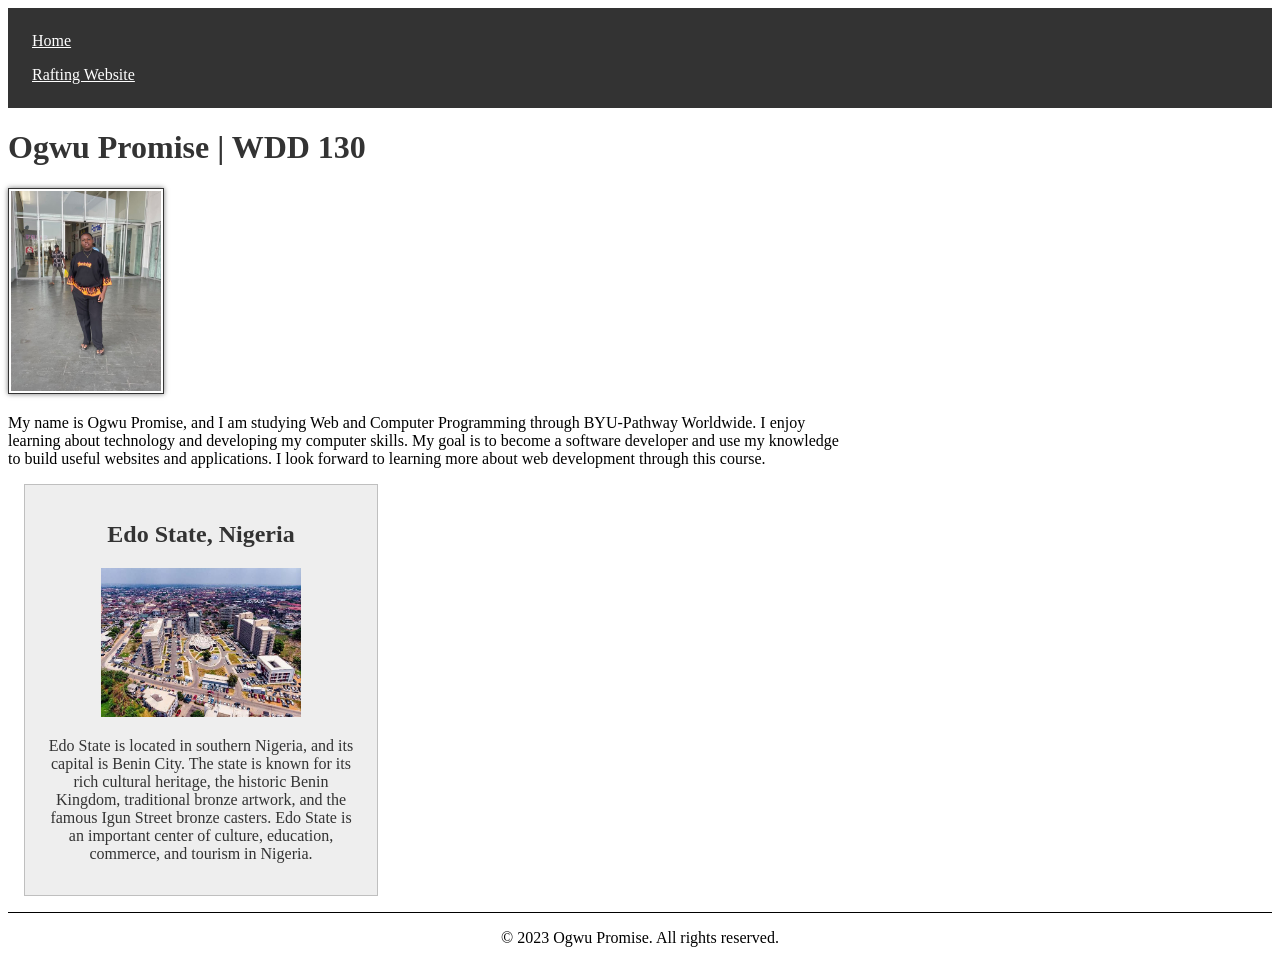
<file: index.html>
<!DOCTYPE html>
<html lang="en-US">

<head>
    <meta charset="UTF-8">
    <meta name="viewport" content="width=device-width, initial-scale=1.0">
    <title>Ogwu Promise | WDD 130</title>
    <meta name="description" content="Ogwu Promise's WDD130 course home page, featuring web development learning and information about Nigeria.">
    <meta name="author" content="Ogwu Promise">
    <link rel="stylesheet" href="styles/styles.css">
</head>

<body>
    <header>
        <nav>
            <a href="#">Home</a>
            <a href="wwr/">Rafting Website</a>
        </nav>
    </header>
    <main>
        <h1>Ogwu Promise | WDD 130</h1>
        <img src="images/profile.jpg" alt="Ogwu promise profile picture" width="200">
        <p>My name is Ogwu Promise, and I am studying Web and Computer Programming through BYU-Pathway Worldwide. I enjoy learning about technology and developing my computer skills. My goal is to become a software developer and use my knowledge to build useful websites and applications. I look forward to learning more about web development through this course. </p>
    </main>
    <aside>
        <h2>Edo State, Nigeria</h2>
        <img src="images/edo-state.jpg" alt="Landscape representing Edo State, Nigeria">
        <p>
            Edo State is located in southern Nigeria, and its capital is Benin City.
            The state is known for its rich cultural heritage, the historic Benin
            Kingdom, traditional bronze artwork, and the famous Igun Street
            bronze casters. Edo State is an important center of culture, education,
            commerce, and tourism in Nigeria.
        </p>
    </aside>
    <footer>
        <p>&copy; 2023 Ogwu Promise. All rights reserved.</p>
    </footer>
</body>

</html>
</file>
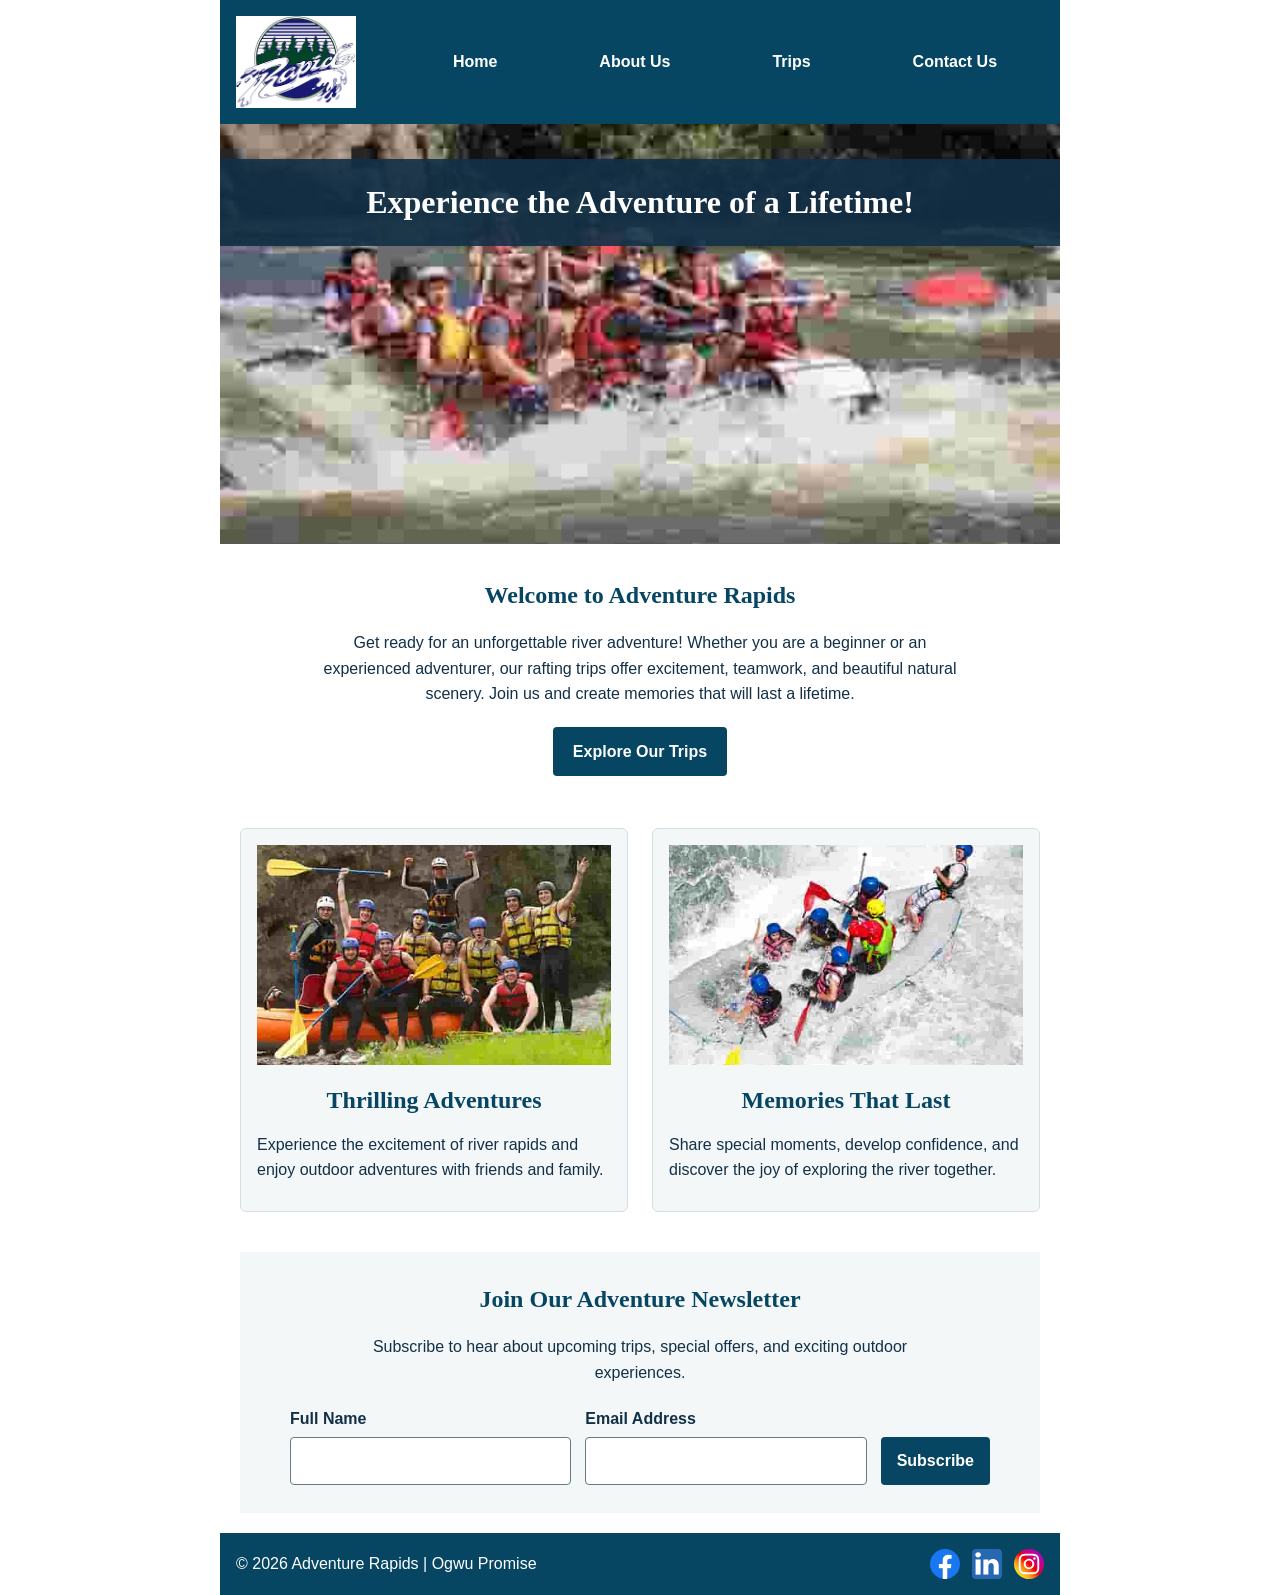
<file: wwr/index.html>
<!DOCTYPE html>
<html lang="en-US">

<head>
    <meta charset="UTF-8">
    <meta name="viewport" content="width=device-width, initial-scale=1.0">
    <meta name="description" content="Discover Adventure Rapids, explore exciting white water rafting trips, and plan your next outdoor adventure.">
    <meta name="author" content="Ogwu Promise">
    <title>Home | Adventure Rapids</title>
    <link rel="stylesheet" href="styles/rafting.css">
</head>

<body>
    <header>
        <img src="images/logo.png" alt="Adventure Rapids company logo">

        <nav>
            <ul>
                <li><a href="index.html" aria-current="page">Home</a></li>
                <li><a href="about.html">About Us</a></li>
                <li><a href="trips.html">Trips</a></li>
                <li><a href="contact.html">Contact Us</a></li>
            </ul>
        </nav>
    </header>

    <main class="home-page">
        <section class="home-hero">
            <img src="images/rafting-hero.jpg" alt="Adventurers enjoying white water rafting on a river">
            <h1>Experience the Adventure of a Lifetime!</h1>
        </section>

        <section class="home-intro">
            <h2>Welcome to Adventure Rapids</h2>
            <p>
                Get ready for an unforgettable river adventure! Whether you
                are a beginner or an experienced adventurer, our rafting trips
                offer excitement, teamwork, and beautiful natural scenery.
                Join us and create memories that will last a lifetime.
            </p>
            <a class="trip-button" href="trips.html">Explore Our Trips</a>
        </section>

        <section class="home-features">
            <div class="feature-card">
                <img src="images/rafting1.jpg" alt="Raft navigating exciting white water rapids" loading="lazy">
                <h2>Thrilling Adventures</h2>
                <p>
                    Experience the excitement of river rapids and enjoy
                    outdoor adventures with friends and family.
                </p>
            </div>

            <div class="feature-card">
                <img src="images/rafting2.jpg" alt="Rafting guests enjoying their river adventure" loading="lazy">
                <h2>Memories That Last</h2>
                <p>
                    Share special moments, develop confidence, and discover
                    the joy of exploring the river together.
                </p>
            </div>
        </section>

        <section class="newsletter">
            <h2>Join Our Adventure Newsletter</h2>
            <p>
                Subscribe to hear about upcoming trips, special offers,
                and exciting outdoor experiences.
            </p>

            <form action="#" method="get" class="newsletter-form">
                <div>
                    <label for="newsletter-name">Full Name</label>
                    <input type="text" id="newsletter-name" name="name" autocomplete="name" required>
                </div>

                <div>
                    <label for="newsletter-email">Email Address</label>
                    <input type="email" id="newsletter-email" name="email" autocomplete="email" required>
                </div>

                <button type="submit">Subscribe</button>
            </form>
        </section>
    </main>

    <footer>
        <p>&copy; 2026 Adventure Rapids | Ogwu Promise</p>

        <nav class="socialmedia" aria-label="Social media">
            <a href="https://facebook.com">
                <img src="images/facebook.svg" alt="Visit us on Facebook">
            </a>
            <a href="https://linkedin.com">
                <img src="images/linkedin.svg" alt="Visit us on LinkedIn">
            </a>
            <a href="https://instagram.com">
                <img src="images/instagram.svg" alt="Visit us on Instagram">
            </a>
        </nav>
    </footer>
</body>

</html>
</file>
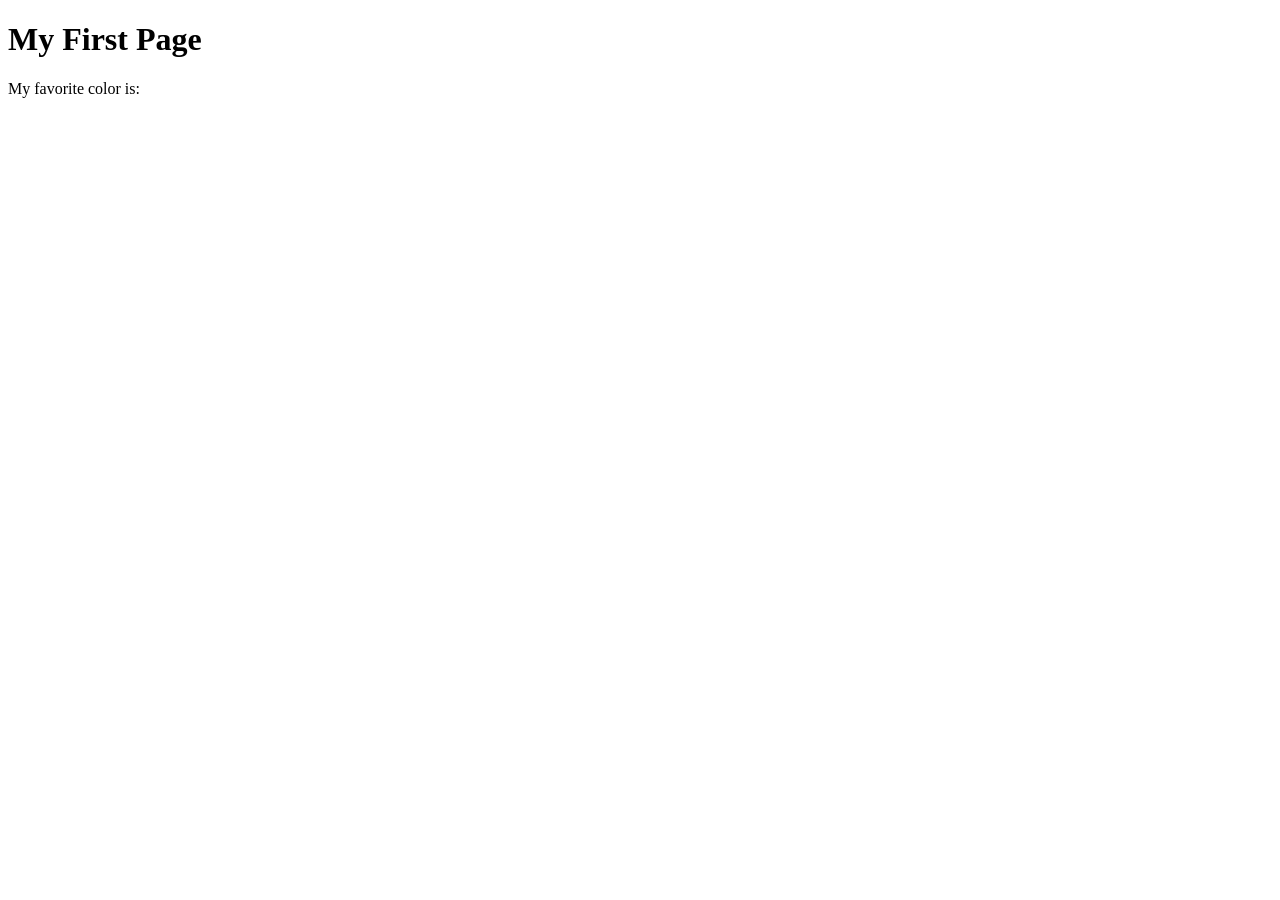
<file: week01/first-page.html>
<!DOCTYPE html>
<html lang="en">

<head>
    <meta charset="UTF-8">
    <meta name="viewport" content="width=device-width, initial-scale=1.0">
    <title>My First Page</title>
</head>

<body>
    <h1>My First Page</h1>
    <p>My favorite color is: </p>
</body>

</html>
</file>
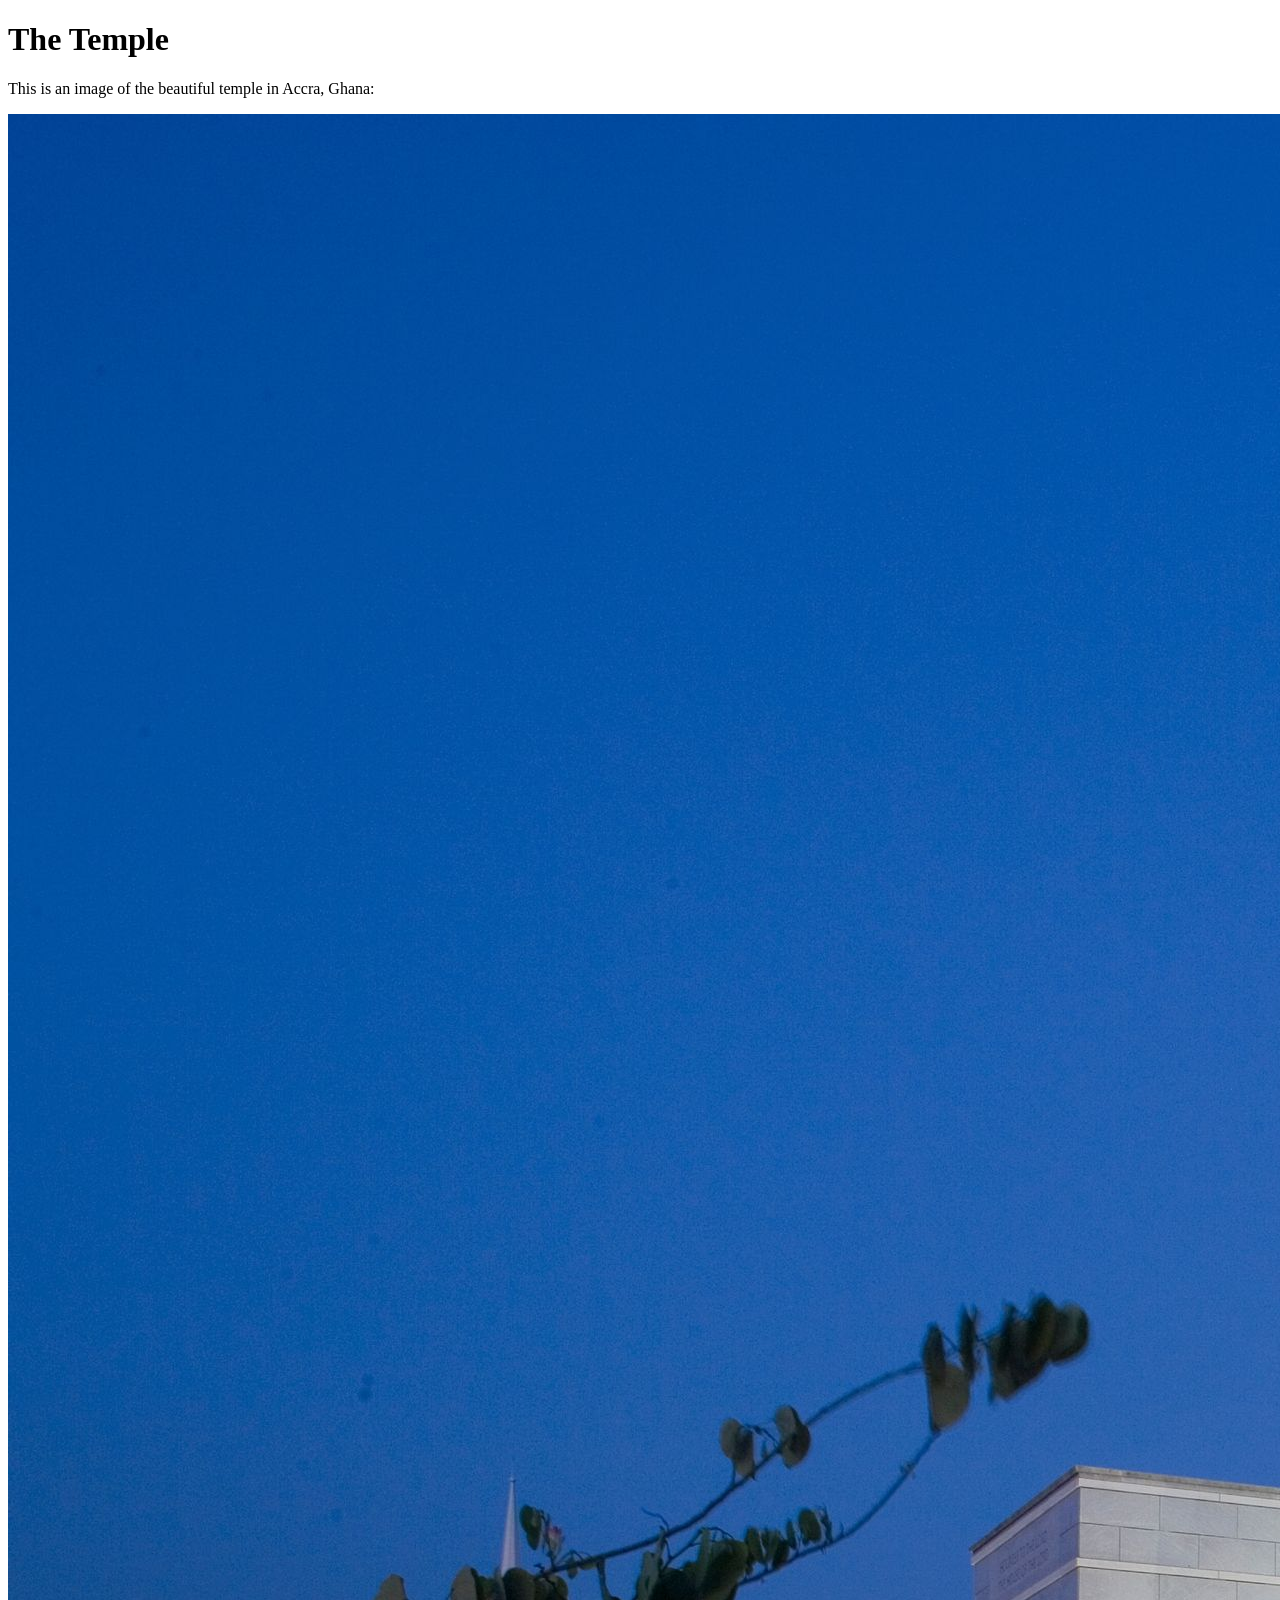
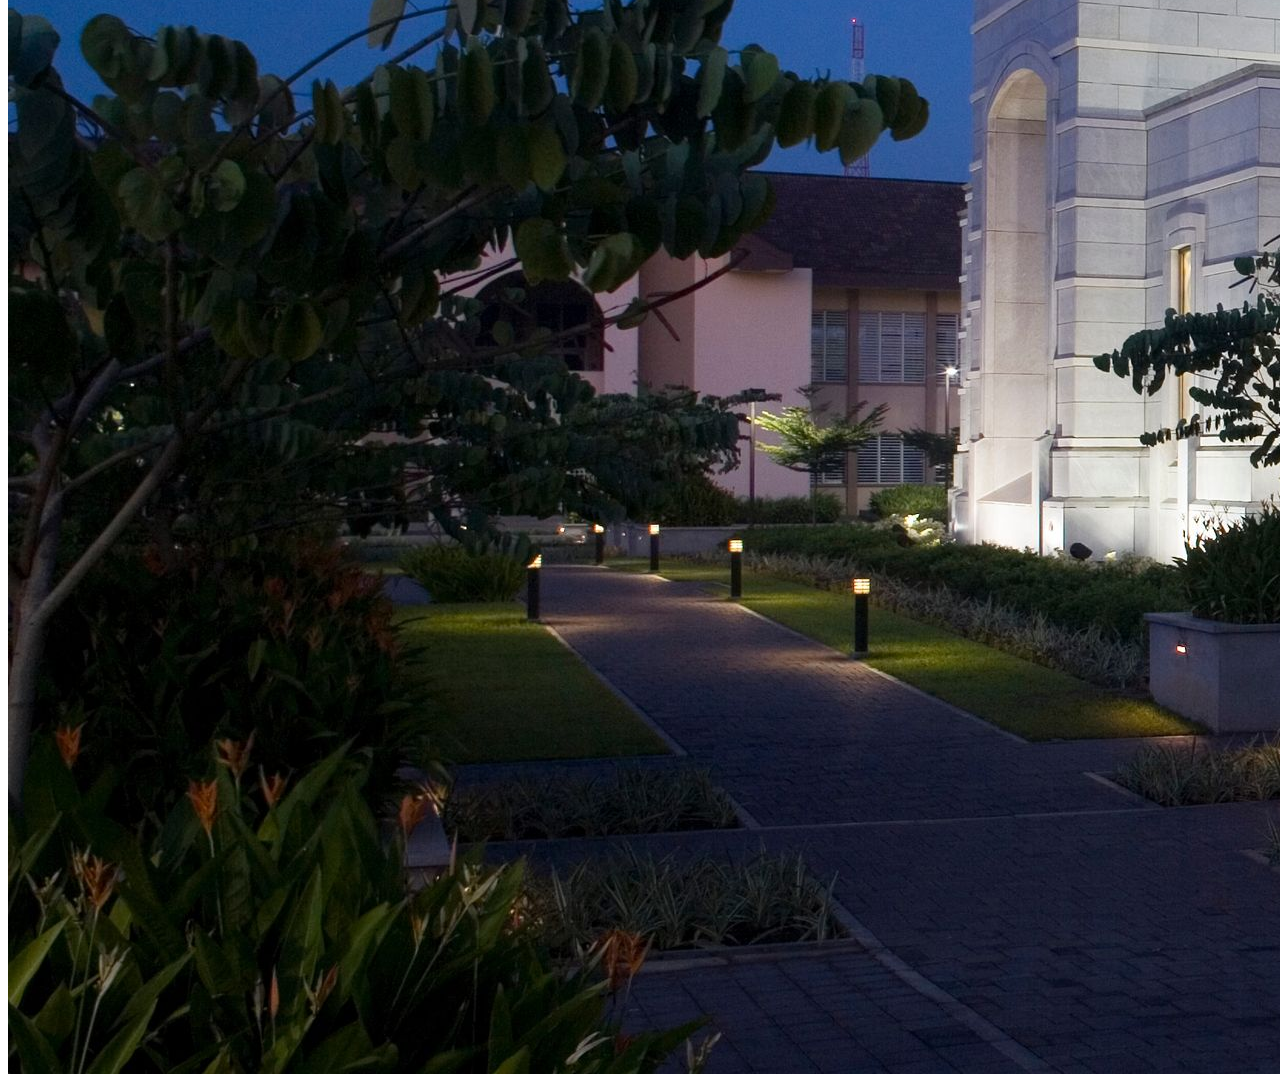
<file: week01/images.html>
<!DOCTYPE html>
<html lang="en">

<head>
    <meta charset="UTF-8">
    <meta name="viewport" content="width=device-width, initial-scale=1.0">
    <title>Temple Image</title>
</head>

<body>
    <h1>The Temple</h1>
    <p>This is an image of the beautiful temple in Accra, Ghana:</p>
    <img src="images/temple-large.jpeg" alt="The Accra Ghana Temple">

</body>

</html>
</file>
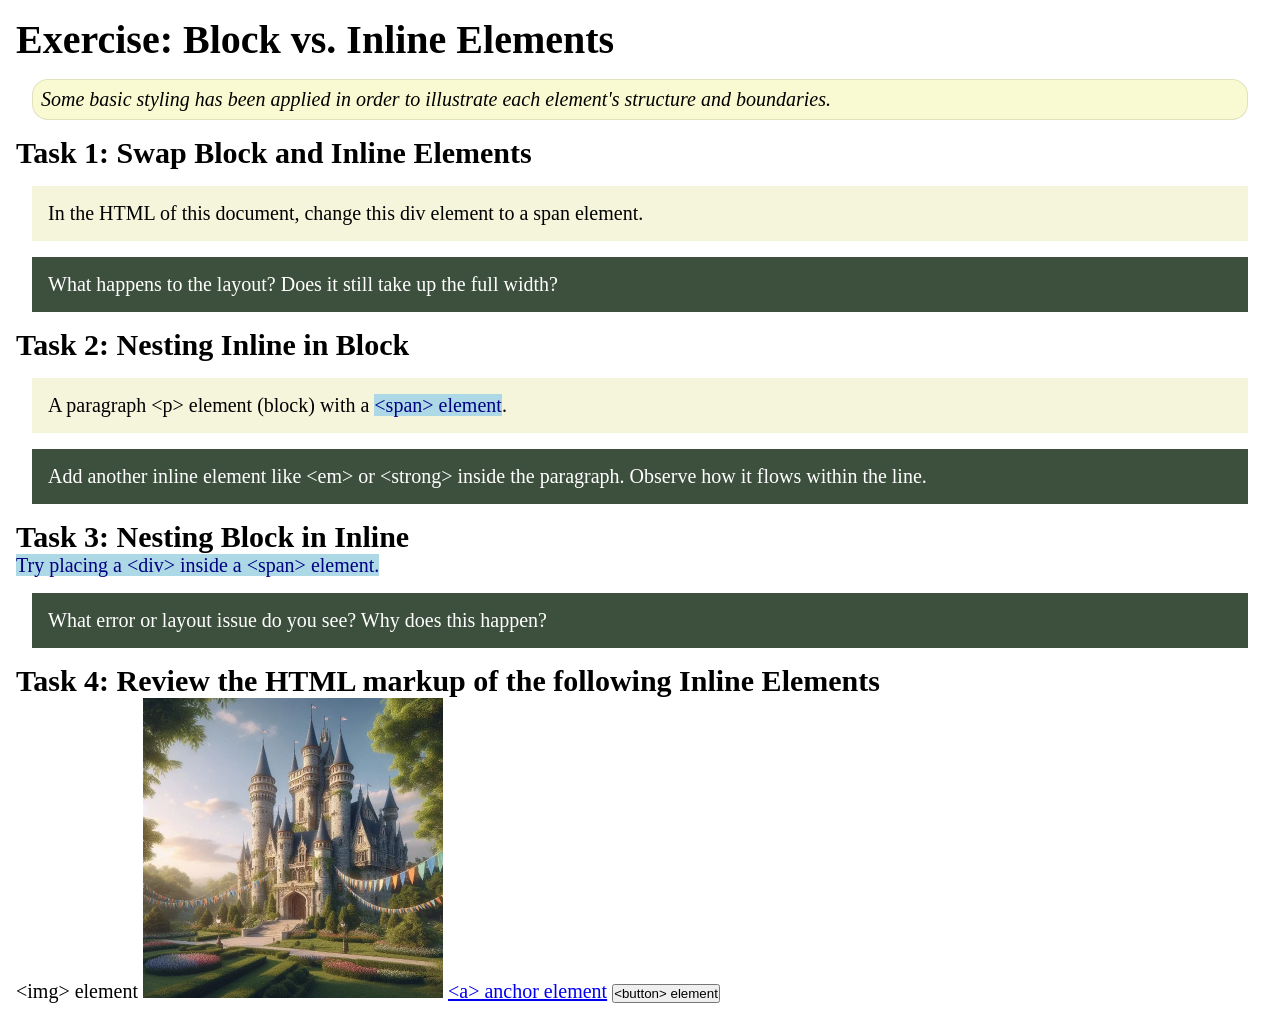
<file: week02/block-vs-inline.html>
<!DOCTYPE html>
<html lang="en">

<head>
    <meta charset="UTF-8">
    <meta name="viewport" content="width=device-width, initial-scale=1.0">
    <title>Exercise: Block vs. Inline Elements</title>
    <link rel="stylesheet" href="styles/block-vs-inline.css">
</head>

<body>
    <main>
        <h1>Exercise: Block vs. Inline Elements</h1>
        <p class="note">Some basic styling has been applied in order to illustrate each element's structure and boundaries.</p>

        <h2>Task 1: Swap Block and Inline Elements</h2>
        <div>In the HTML of this document, change this div element to a span element.</div>

        <p class="question">What happens to the layout? Does it still take up the full width?</p>

        <h2>Task 2: Nesting Inline in Block</h2>
        <p>A paragraph &lt;p&gt; element (block) with a <span>&lt;span&gt; element</span>.</p>
        <p class="question">Add another inline element like &lt;em&gt; or &lt;strong&gt; inside the paragraph. Observe how it flows within the line.</p>

        <h2>Task 3: Nesting Block in Inline</h2>
        <span>Try placing a &lt;div&gt; inside a &lt;span&gt; element.</span>
        <p class="question">What error or layout issue do you see? Why does this happen?</p>

        <h2>Task 4: Review the HTML markup of the following Inline Elements</h2>
        &lt;img&gt; element
        <img src="images/castle.webp" alt="placeholder image (images are inline)" width="300" height="300">
        <a href="https://churchofjesuschrist.org">&lt;a&gt; anchor element</a>
        <button type="button">&lt;button&gt; element</button>
    </main>
</body>

</html>
</file>
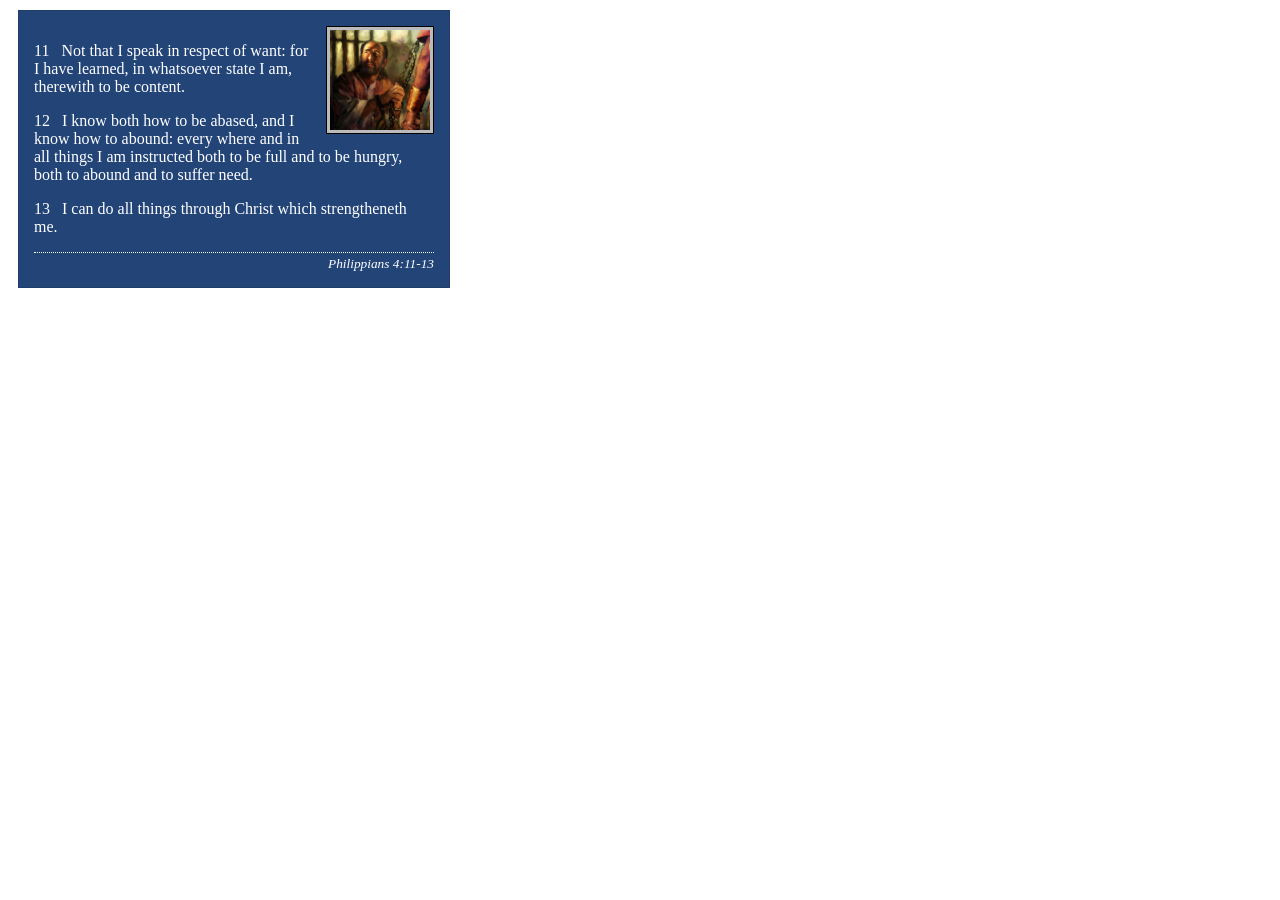
<file: week02/box-model-solution.html>
<!DOCTYPE html>
<html lang="en">

<head>
    <meta charset="UTF-8">
    <meta name="viewport" content="width=device-width, initial-scale=1.0">
    <title>Box Model Activity</title>
    <link rel="stylesheet" href="styles/box-model-solution.css">
</head>

<body>
    <main>
        <div class="callout">
            <img src="images/apostle-paul-imprisoned.webp" alt="Paul the Apostle - Imprisoned in Rome" width="200" height="200">
            <blockquote>
                <p>11 &nbsp; Not that I speak in respect of want: for I have learned, in whatsoever state I am, therewith to be content.</p>
                <p>12 &nbsp; I know both how to be abased, and I know how to abound: every where and in all things I am instructed both to be full and to be hungry, both to abound and to suffer need.</p>
                <p>13 &nbsp; I can do all things through Christ which strengtheneth me.</p>
            </blockquote>
            <cite>Philippians 4:11-13</cite>
        </div>
    </main>
</body>

</html>
</file>
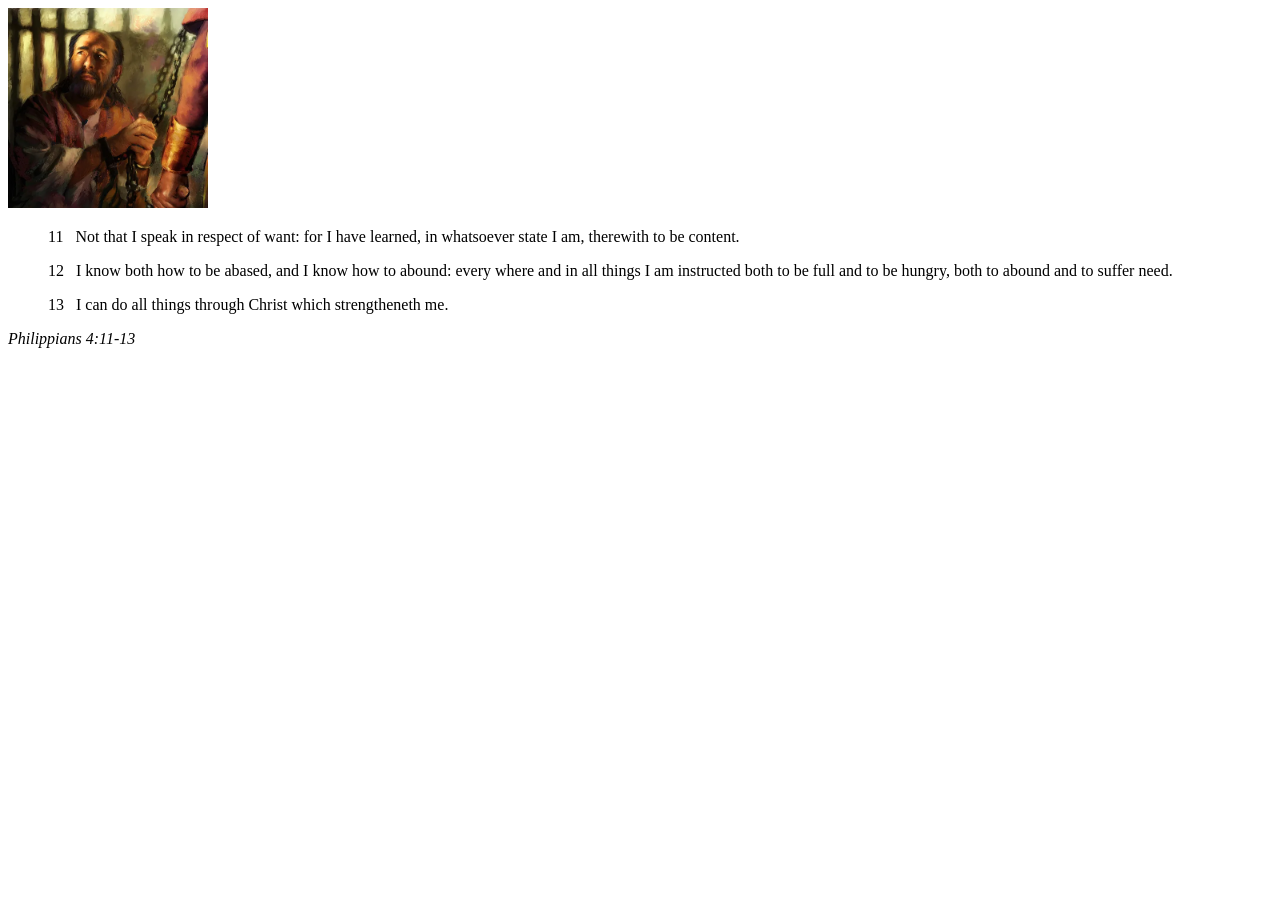
<file: week02/box-model.html>
<!DOCTYPE html>
<html lang="en">

<head>
    <meta charset="UTF-8">
    <meta name="viewport" content="width=device-width, initial-scale=1.0">
    <title>Box Model Activity</title>
</head>

<body>
    <main>
        <div class="callout">
            <img src="images/apostle-paul-imprisoned.webp" alt="Paul the Apostle - Imprisoned in Rome" width="200" height="200">
            <blockquote>
                <p>11 &nbsp; Not that I speak in respect of want: for I have learned, in whatsoever state I am, therewith to be content.</p>
                <p>12 &nbsp; I know both how to be abased, and I know how to abound: every where and in all things I am instructed both to be full and to be hungry, both to abound and to suffer need.</p>
                <p>13 &nbsp; I can do all things through Christ which strengtheneth me.</p>
            </blockquote>
            <cite>Philippians 4:11-13</cite>
        </div>
    </main>
</body>

</html>
</file>
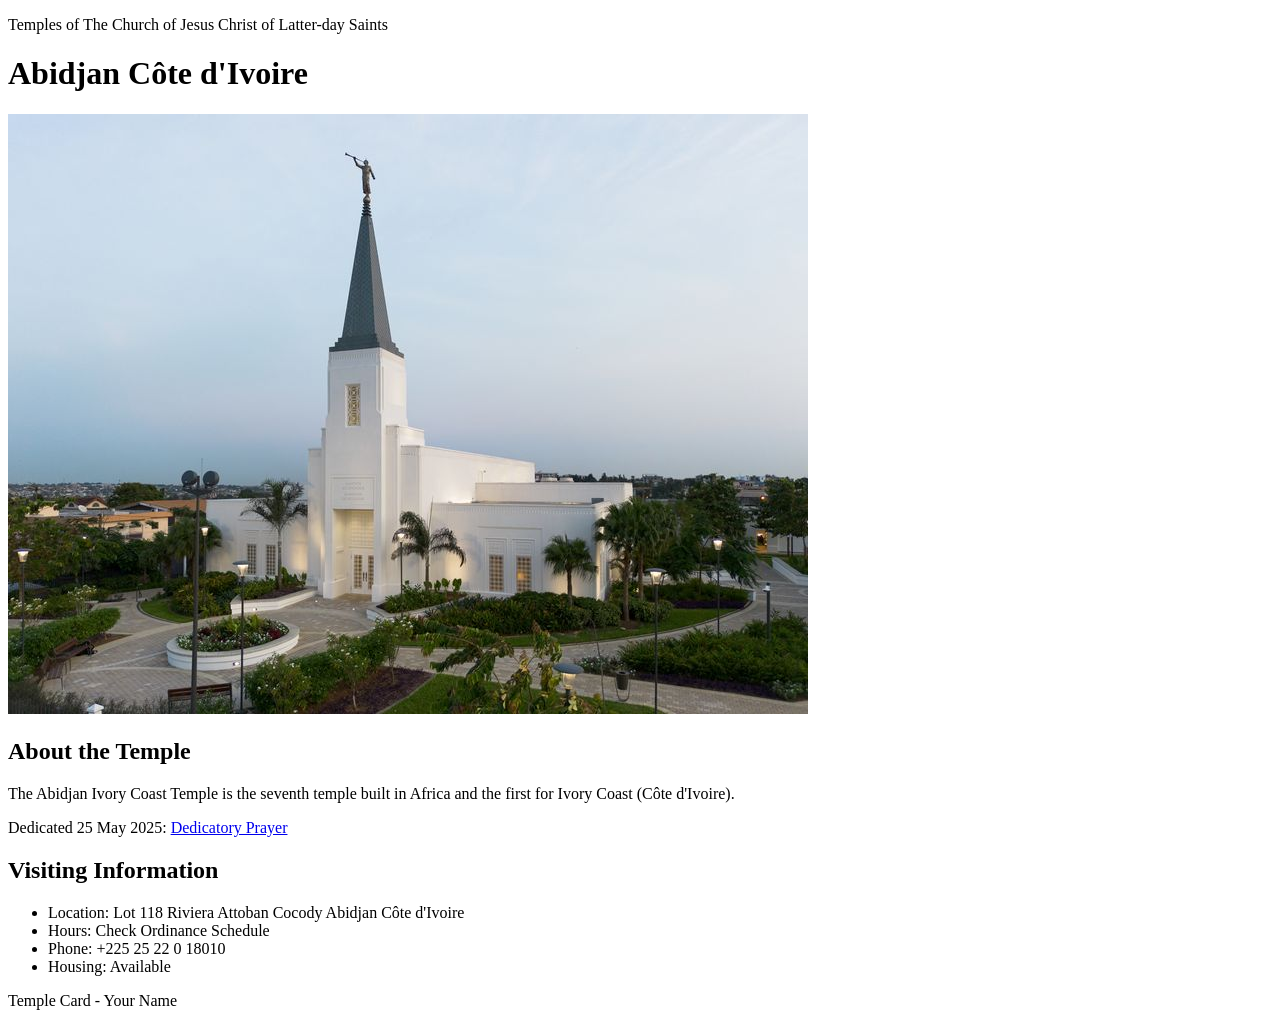
<file: week02/temple.html>
<!DOCTYPE html>
<html lang="en">

<head>
    <meta charset="UTF-8">
    <meta name="viewport" content="width=device-width, initial-scale=1.0">
    <title>Temple Card - Abidjan Côte d'Ivoire</title>
</head>

<body>
    <header>
        <p>Temples of The Church of Jesus Christ of Latter-day Saints</p>
    </header>
    <main>
        <h1>Abidjan Côte d'Ivoire</h1>
        <picture>
            <img src="images/abidjan-ivory-coast.jpeg" alt="Abidjan Côte d'Ivoire Temple">
        </picture>
        <section>
            <h2>About the Temple</h2>
            <p>The Abidjan Ivory Coast Temple is the seventh temple built in Africa and the first for Ivory Coast (Côte d'Ivoire).</p>
            <p>Dedicated 25 May 2025: <a href="https://www.churchofjesuschrist.org/temples/dedicatory-prayer/abidjan-ivory-coast-temple/2025-05-25?lang=eng" target="_blank" rel="noopener noreferrer">Dedicatory Prayer</a></p>
        </section>
        <section>
            <h2>Visiting Information</h2>
            <ul>
                <li>Location: Lot 118 Riviera Attoban Cocody Abidjan Côte d'Ivoire</li>
                <li>Hours: Check Ordinance Schedule</li>
                <li>Phone: +225 25 22 0 18010</li>
                <li>Housing: Available</li>
            </ul>
        </section>
    </main>
    <footer>
        <p>Temple Card - Your Name</p>
    </footer>
</body>

</html>
</file>
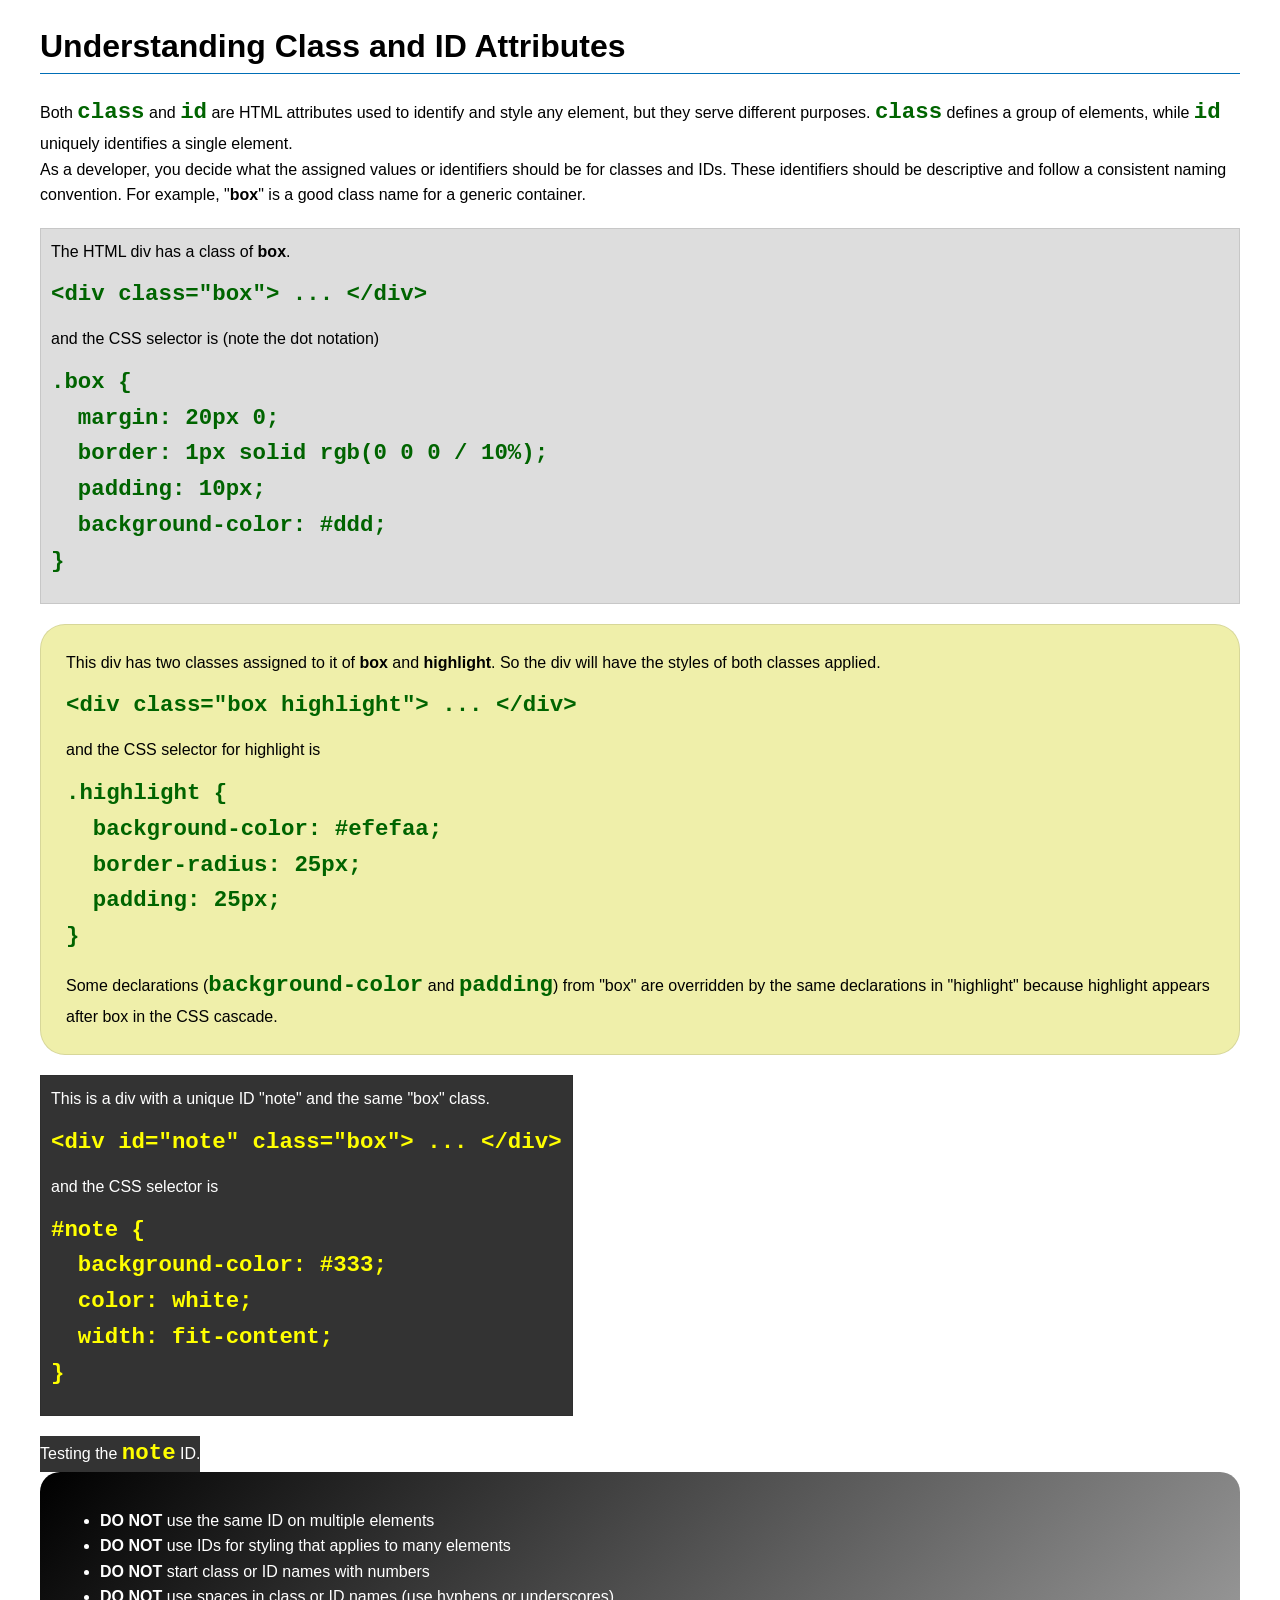
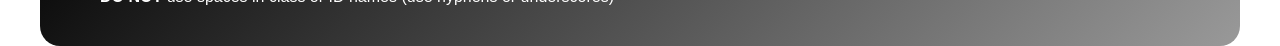
<file: week03/class-and-id.html>
<!DOCTYPE html>
<html lang="en">

<head>
    <meta charset="UTF-8">
    <meta name="viewport" content="width=device-width, initial-scale=1.0">
    <title>Class vs ID Attributes</title>
    <link rel="stylesheet" href="styles/class-and-id.css">
</head>

<body>
    <h1>Understanding Class and ID Attributes</h1>
    <p>Both <code>class</code> and <code>id</code> are HTML attributes used to identify and style any element, but they serve different purposes. <code>class</code> defines a group of elements, while <code>id</code> uniquely identifies a single element.</p>
    <p>As a developer, you decide what the assigned values or identifiers should be for classes and IDs. These identifiers should be descriptive and follow a consistent naming convention. For example, "<strong>box</strong>" is a good class name for a generic container.</p>
    <div class="box">
        <p>The HTML div has a class of <strong>box</strong>.</p>
        <pre><code class="html">&lt;div class="box"&gt; ... &lt;/div&gt;</code></pre>
        and the CSS selector is (note the dot notation)
        <pre><code class="css">.box {
  margin: 20px 0;
  border: 1px solid rgb(0 0 0 / 10%);
  padding: 10px;
  background-color: #ddd; 
}</code></pre>
    </div>

    <div class="box highlight">
        <p>This div has two classes assigned to it of <strong>box</strong> and <strong>highlight</strong>. So the div will have the styles of both classes applied.</p>
        <pre><code class="html">&lt;div class="box highlight"&gt; ... &lt;/div&gt;</code></pre>
        and the CSS selector for highlight is
        <pre><code class="css">.highlight {
  background-color: #efefaa;
  border-radius: 25px;
  padding: 25px;
}</code></pre>
        <p>Some declarations (<code>background-color</code> and <code>padding</code>) from "box" are overridden by the same declarations in "highlight" because highlight appears after box in the CSS cascade.</p>
    </div>

    <div id="note" class="box">
        <p>This is a div with a unique ID "note" and the same "box" class.</p>
        <pre><code class="html">&lt;div id="note" class="box"&gt; ... &lt;/div&gt;</code></pre>
        and the CSS selector is
        <pre><code class="css">#note {
  background-color: #333;
  color: white;
  width: fit-content;
}</code></pre>
    </div>

    <div id="note">
        <p>Testing the <code>note</code> ID.</p>
    </div>

    <section id="best-practice">
        <ul>
            <li><strong>DO NOT</strong> use the same ID on multiple elements</li>
            <li><strong>DO NOT</strong> use IDs for styling that applies to many elements</li>
            <li><strong>DO NOT</strong> start class or ID names with numbers</li>
            <li><strong>DO NOT</strong> use spaces in class or ID names (use hyphens or underscores)</li>
        </ul>
    </section>

</body>

</html>
</file>
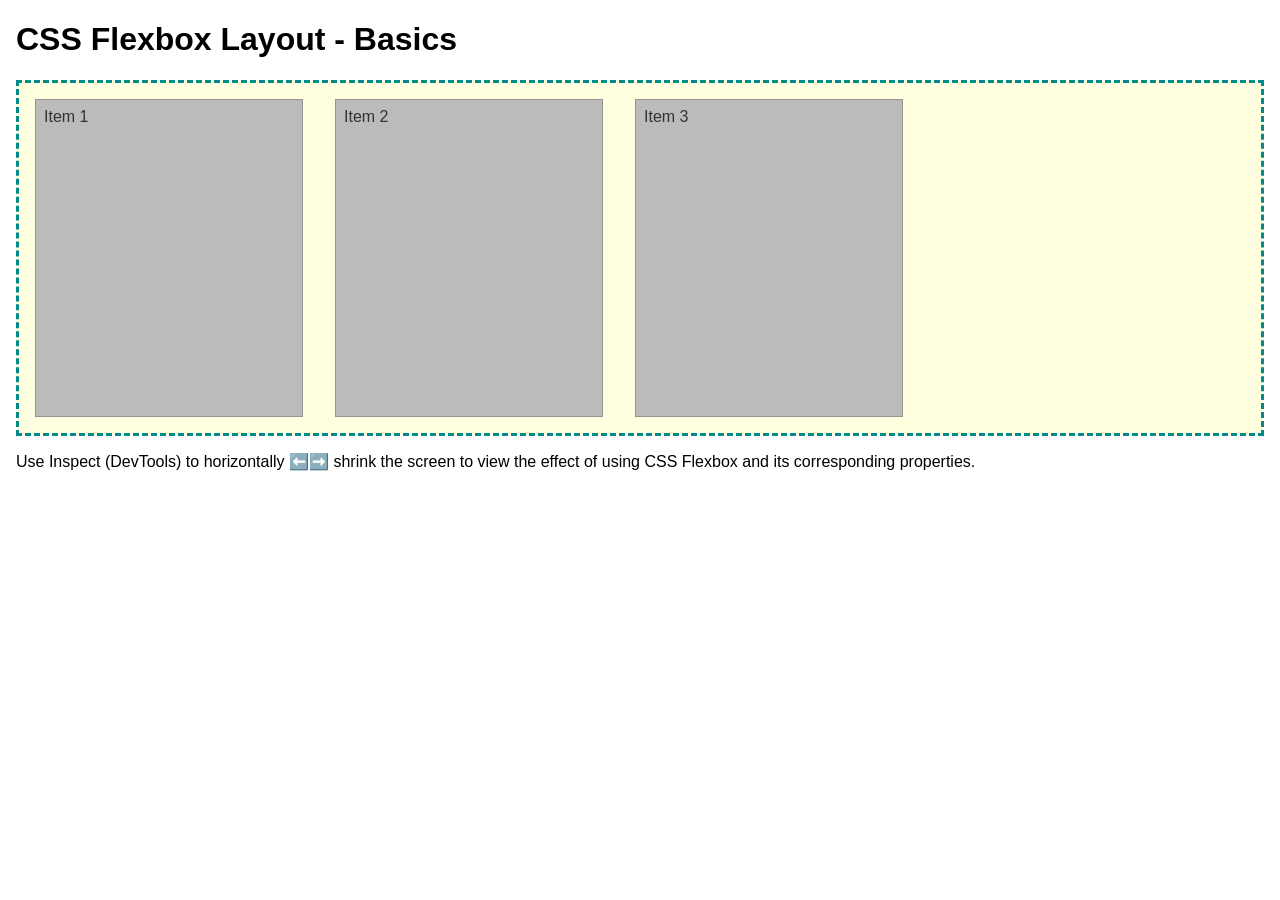
<file: week04/flexbox-layout.html>
<!DOCTYPE html>
<html lang="en">

<head>
    <meta charset="UTF-8">
    <meta name="viewport" content="width=device-width, initial-scale=1.0">
    <title>CSS Flexbox Layout - Basics</title>
    <link rel="stylesheet" href="styles/flexbox.css">
</head>

<body>
    <main>
        <h1>CSS Flexbox Layout - Basics</h1>
        <div class="flex-container">
            <div class="flex-item item1">Item 1</div>
            <div class="flex-item item2">Item 2</div>
            <div class="flex-item item3">Item 3</div>
        </div>
        <p>Use Inspect (DevTools) to horizontally ⬅️➡️ shrink the screen to view the effect of using CSS Flexbox and its corresponding properties.</p>
    </main>
</body>

</html>
</file>
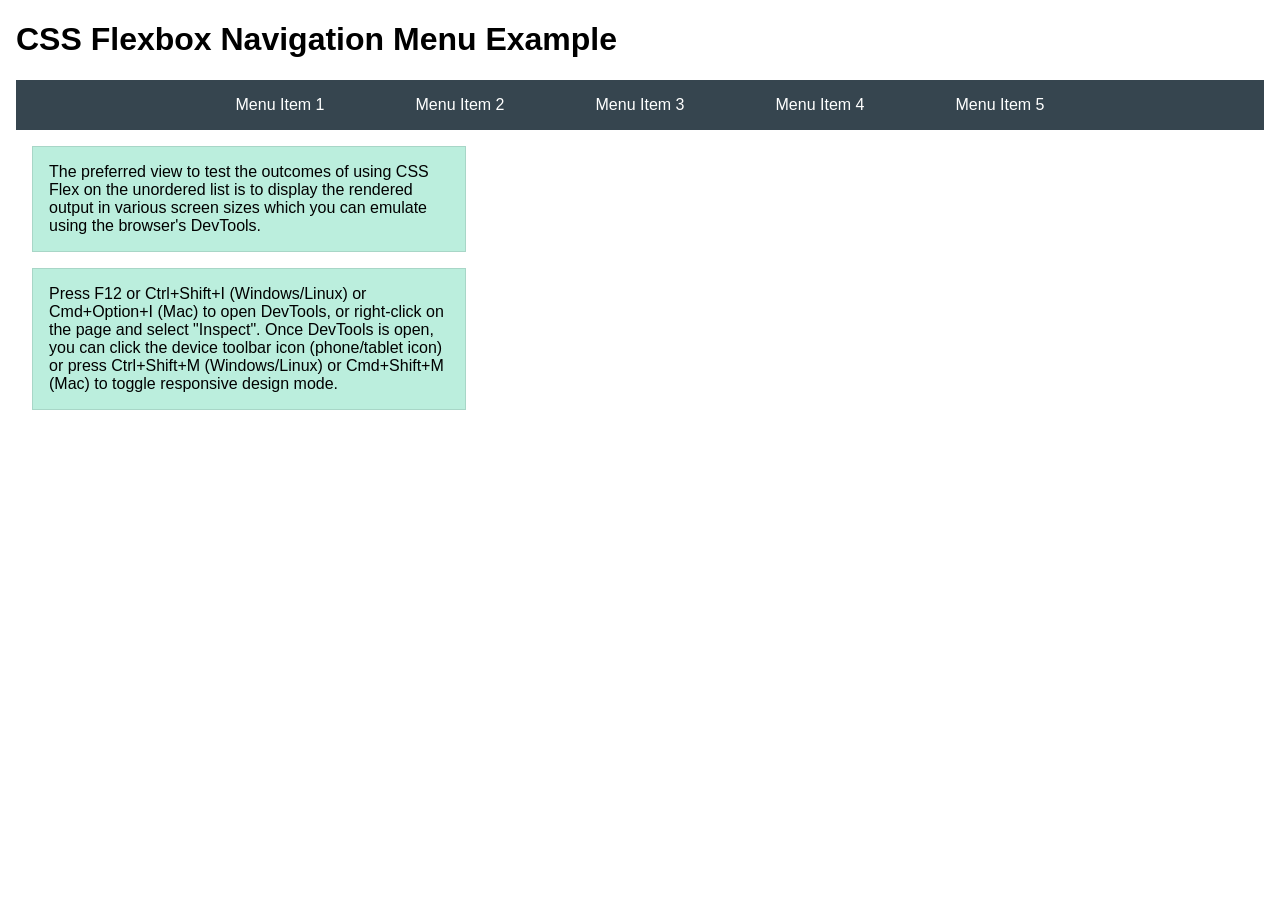
<file: week04/flexbox-menu.html>
<!DOCTYPE html>
<html lang="en">

<head>
    <meta charset="UTF-8">
    <meta name="viewport" content="width=device-width, initial-scale=1.0">
    <title>CSS Flexbox - Navigation Menu</title>
    <link rel="stylesheet" href="styles/flexbox-menu.css">
</head>

<body>
    <main>
        <h1>CSS Flexbox Navigation Menu Example</h1>
        <nav>
            <ul>
                <li><a href="#">Menu Item 1</a></li>
                <li><a href="#">Menu Item 2</a></li>
                <li><a href="#">Menu Item 3</a></li>
                <li><a href="#">Menu Item 4</a></li>
                <li><a href="#">Menu Item 5</a></li>
            </ul>
        </nav>
        <p>The preferred view to test the outcomes of using CSS Flex on the unordered list is to display the rendered output in various screen sizes which you can emulate using the browser's DevTools.</p>

        <p>Press F12 or Ctrl+Shift+I (Windows/Linux) or Cmd+Option+I (Mac) to open DevTools, or right-click on the page and select "Inspect". Once DevTools is open, you can click the device toolbar icon (phone/tablet icon) or press Ctrl+Shift+M (Windows/Linux) or Cmd+Shift+M (Mac) to toggle responsive design mode.</p>
    </main>
</body>

</html>
</file>
<file: styles/styles.css>
main {
    max-width: 840px;
}

aside {
    width: 20rem;
    margin: 1rem;
    border: 1px solid rgb(0 0 0 / 0.2);
    padding: 1rem;
    background-color: #eee;
    color: #333;
    text-align: center;
}

aside img {
    width: 200px;
    height: auto;
}

main img {
    width: 150px;
    height: auto;
    border: 1px solid #333;
    padding: 2px;
    box-shadow: 0 0 5px #777;
}

p {
    padding: 0;
}

footer {
    margin-top: 15px;
    border-top: 1px solid #000;
    text-align: center;
}

nav {
    background-color: #333;
    padding: 1rem;
}

nav a {
    color: white;
    padding: 0.5rem;
    display: block;
}

h1 {
    color: #333;
}
</file>
<file: wwr/styles/rafting.css>
:root {
    --primary-color: #064663;
    --secondary-color: #e0a458;
    --accent1-color: #123047;
    --accent2-color: #f4f7f8;
    --heading-font: Georgia, "Times New Roman", serif;
    --body-font: Arial, Helvetica, sans-serif;
}

* {
    margin: 0;
    padding: 0;
    box-sizing: border-box;
}

body {
    font-family: var(--body-font);
    color: var(--accent1-color);
    background-color: #ffffff;
    line-height: 1.6;
}

header,
main,
footer {
    width: 840px;
    max-width: 100%;
    margin: 0 auto;
}

/* HEADER */

header {
    display: grid;
    grid-template-columns: 150px 1fr;
    align-items: center;
    gap: 20px;
    padding: 16px;
    background-color: var(--primary-color);
}

header > img {
    display: block;
    width: 120px;
    height: auto;
}

/* NAVIGATION */

header nav {
    margin: 0;
    padding: 0;
}

nav ul {
    display: flex;
    justify-content: space-around;
    align-items: center;
    flex-wrap: wrap;
    list-style: none;
    gap: 8px;
}

nav a {
    display: block;
    padding: 10px;
    color: #ffffff;
    text-decoration: none;
    font-weight: bold;
}

nav a:hover,
nav a:focus {
    color: var(--secondary-color);
}

/* HEADINGS */

h1,
h2 {
    font-family: var(--heading-font);
    color: var(--primary-color);
}

h2 {
    text-align: center;
    margin-bottom: 16px;
}

p {
    margin-bottom: 12px;
}

/* HERO SECTION */

.hero {
    position: relative;
}

.hero .hero-image {
    display: block;
    width: 100%;
    height: 400px;
    object-fit: cover;
}

.hero h1 {
    position: absolute;
    top: 20px;
    left: 0;
    width: 100%;
    padding: 16px;
    text-align: center;
    background-color: rgba(18, 48, 71, 0.9);
    color: #ffffff;
}

.hero article {
    position: absolute;
    left: 5%;
    right: 5%;
    bottom: 20px;
    padding: 16px;
    background-color: rgba(244, 247, 248, 0.96);
    color: var(--accent1-color);
    overflow: auto;
}

.hero article img {
    float: right;
    width: 125px;
    height: auto;
    margin: 0 0 10px 16px;
    border: 3px solid var(--secondary-color);
}

.hero article p {
    margin-bottom: 0;
}

/* HISTORY SECTION */

.history {
    margin: 24px 0;
    padding: 20px;
}

.history h2 {
    margin-bottom: 20px;
}

.history-content {
    display: grid;
    grid-template-columns: 1fr 1fr 1fr;
    align-items: center;
    gap: 16px;
}

.history-content p {
    margin: 0;
    padding: 8px;
}

.history-content img {
    display: block;
    width: 100%;
    height: 180px;
    object-fit: cover;
}

/* ADVENTURES SECTION */

.adventures {
    margin: 24px 0;
    padding: 20px;
    background-color: var(--accent2-color);
}

.adventures h2 {
    margin-bottom: 20px;
}

.adventure-gallery {
    display: grid;
    grid-template-columns: repeat(5, minmax(0, 1fr));
    gap: 10px;
    align-items: start;
}

.adventure-gallery figure {
    min-width: 0;
    text-align: center;
}

.adventure-gallery img {
    display: block;
    width: 100%;
    height: 100px;
    object-fit: cover;
}

.adventure-gallery figcaption {
    padding: 8px 2px;
    font-size: 12px;
    font-weight: bold;
    overflow-wrap: anywhere;
}

/* CONTACT PAGE */

.contact-page {
    padding: 24px 20px;
}

.contact-page > h1 {
    margin-bottom: 24px;
    text-align: center;
    font-size: 2rem;
}

.company-info,
.employee-section {
    margin-bottom: 32px;
}

.contact-page h2 {
    color: var(--primary-color);
    margin-bottom: 20px;
}

.contact-details {
    display: grid;
    grid-template-columns: 1fr 1.2fr;
    gap: 20px;
    align-items: start;
}

.contact-address {
    overflow-wrap: anywhere;
}

.contact-address h3 {
    margin-bottom: 12px;
    color: var(--primary-color);
}

.contact-address a {
    color: var(--primary-color);
    font-weight: bold;
}

.contact-map iframe {
    display: block;
    width: 100%;
    height: 250px;
    border: 0;
}

.employee-grid {
    display: grid;
    grid-template-columns: repeat(3, minmax(0, 1fr));
    gap: 16px;
}

.employee-grid figure {
    min-width: 0;
    text-align: center;
    background-color: var(--accent2-color);
    border: 1px solid #d5dfe3;
    border-radius: 6px;
    overflow: hidden;
}

.employee-grid img {
    display: block;
    width: 100%;
    height: 180px;
    object-fit: cover;
}

.employee-grid figcaption {
    display: flex;
    flex-direction: column;
    gap: 4px;
    padding: 12px 8px;
    overflow-wrap: anywhere;
}

.employee-grid figcaption strong {
    color: var(--primary-color);
}

.contact-form-section {
    margin: 32px 0 12px;
    padding: 20px;
    background-color: var(--accent2-color);
    border-radius: 6px;
}

.contact-form-section > p {
    text-align: center;
}

.contact-form {
    display: flex;
    flex-direction: column;
    gap: 16px;
}

.form-field {
    display: flex;
    flex-direction: column;
    gap: 6px;
}

.form-field label,
.contact-form legend {
    font-weight: bold;
    color: var(--accent1-color);
}

.form-field input,
.form-field textarea {
    width: 100%;
    padding: 10px;
    border: 1px solid #697982;
    border-radius: 4px;
    font: inherit;
    color: var(--accent1-color);
    background-color: #ffffff;
}

.form-field textarea {
    resize: vertical;
}

.contact-form fieldset {
    padding: 12px 16px;
    border: 1px solid #697982;
    border-radius: 4px;
}

.contact-form legend {
    padding: 0 6px;
}

.contact-form fieldset label {
    display: block;
    margin: 10px 0;
    cursor: pointer;
}

.contact-form input[type="radio"],
.contact-form input[type="checkbox"] {
    width: 18px;
    height: 18px;
    margin-right: 8px;
    accent-color: var(--primary-color);
    vertical-align: middle;
}

.newsletter-label {
    display: flex;
    align-items: flex-start;
    gap: 4px;
    cursor: pointer;
}

.contact-form button {
    padding: 12px 20px;
    border: 2px solid var(--primary-color);
    border-radius: 4px;
    background-color: var(--primary-color);
    color: #ffffff;
    font: inherit;
    font-weight: bold;
    cursor: pointer;
}

.contact-form button:hover {
    background-color: var(--accent1-color);
}

.contact-form input:focus-visible,
.contact-form textarea:focus-visible,
.contact-form button:focus-visible,
.contact-address a:focus-visible {
    outline: 3px solid var(--secondary-color);
    outline-offset: 3px;
}

/* FOOTER */

footer {
    display: flex;
    justify-content: space-between;
    align-items: center;
    gap: 12px;
    padding: 16px;
    background-color: var(--primary-color);
    color: #ffffff;
}

footer p {
    margin: 0;
    color: #ffffff;
}

.socialmedia {
    display: flex;
    justify-content: flex-end;
    align-items: center;
    gap: 12px;
    margin: 0;
    padding: 0;
}

.socialmedia a {
    display: block;
    padding: 0;
}

.socialmedia img {
    display: block;
    width: 30px;
    height: 30px;
    object-fit: contain;
}

/* RESPONSIVE LAYOUT */

@media (max-width: 650px) {
    header {
        grid-template-columns: 1fr;
        justify-items: center;
    }

    header nav {
        width: 100%;
    }

    nav ul {
        justify-content: center;
    }

    .hero .hero-image {
        height: 300px;
    }

    .hero article {
        position: relative;
        left: auto;
        right: auto;
        bottom: auto;
    }

    .history-content {
        grid-template-columns: 1fr;
    }

    .history-content img {
        height: 200px;
    }

    .adventure-gallery {
        grid-template-columns: repeat(2, minmax(0, 1fr));
        gap: 16px;
    }

    .adventure-gallery img {
        height: 150px;
    }

    footer {
        flex-direction: column;
        text-align: center;
    }

    .socialmedia {
        justify-content: center;
    }

    /* Contact page on small screens */

    .contact-page {
        padding: 20px 12px;
    }

    .contact-details {
        grid-template-columns: 1fr;
    }

    .employee-grid {
        grid-template-columns: 1fr;
    }

    .employee-grid img {
        height: 220px;
    }

    .contact-form-section {
        padding: 16px;
    }
}

/* Trips Page */

.trips-hero {
    padding: 40px 20px;
    text-align: center;
    background-color: var(--accent2-color);
}

.trips-hero h1 {
    margin-bottom: 16px;
}

.trips-hero p {
    max-width: 600px;
    margin: 0 auto 20px;
}

.trip-button {
    display: inline-block;
    padding: 12px 20px;
    background-color: var(--primary-color);
    color: #fff;
    text-decoration: none;
    font-weight: bold;
    border-radius: 4px;
}

.trip-button:hover,
.trip-button:focus {
    background-color: var(--accent1-color);
    color: var(--secondary-color);
}

.trip-list {
    padding: 30px 20px;
}

.trip-grid {
    display: grid;
    grid-template-columns: repeat(3, minmax(0, 1fr));
    gap: 20px;
}

.trip-card {
    padding: 12px;
    background-color: var(--accent2-color);
    border: 1px solid #ddd;
    border-radius: 6px;
}

.trip-card img {
    display: block;
    width: 100%;
    height: 180px;
    object-fit: cover;
}

.trip-card h3 {
    margin: 12px 0;
    color: var(--primary-color);
}

.trip-card p {
    margin-bottom: 10px;
}

.trip-contact {
    padding: 30px 20px;
    text-align: center;
    background-color: var(--accent2-color);
}

@media (max-width: 650px) {
    .trip-grid {
        grid-template-columns: 1fr;
    }

    .trip-card img {
        height: 220px;
    }
}

/* HOME PAGE */

.home-hero {
    position: relative;
}

.home-hero img {
    display: block;
    width: 100%;
    height: 420px;
    object-fit: cover;
}

.home-hero h1 {
    position: absolute;
    top: 35px;
    left: 0;
    width: 100%;
    padding: 18px;
    text-align: center;
    color: #ffffff;
    background-color: rgba(18, 48, 71, 0.9);
    font-size: 2rem;
}

.home-intro {
    padding: 32px 20px;
    text-align: center;
}

.home-intro p {
    max-width: 650px;
    margin: 0 auto 20px;
}

.home-features {
    display: grid;
    grid-template-columns: repeat(2, minmax(0, 1fr));
    gap: 24px;
    padding: 20px;
}

.feature-card {
    padding: 16px;
    background-color: var(--accent2-color);
    border: 1px solid #d5dfe3;
    border-radius: 6px;
}

.feature-card img {
    display: block;
    width: 100%;
    height: 220px;
    object-fit: cover;
    margin-bottom: 16px;
}

.feature-card h2 {
    margin-bottom: 12px;
}

.newsletter {
    margin: 20px;
    padding: 28px 20px;
    text-align: center;
    background-color: var(--accent2-color);
}

.newsletter > p {
    max-width: 600px;
    margin: 0 auto 20px;
}

.newsletter-form {
    display: grid;
    grid-template-columns: 1fr 1fr auto;
    gap: 14px;
    align-items: end;
    max-width: 700px;
    margin: 0 auto;
    text-align: left;
}

.newsletter-form div {
    display: flex;
    flex-direction: column;
    gap: 6px;
}

.newsletter-form label {
    font-weight: bold;
}

.newsletter-form input {
    width: 100%;
    min-width: 0;
    padding: 10px;
    border: 1px solid #697982;
    border-radius: 4px;
    font: inherit;
}

.newsletter-form button {
    padding: 11px 16px;
    border: 0;
    border-radius: 4px;
    background-color: var(--primary-color);
    color: #ffffff;
    font: inherit;
    font-weight: bold;
    cursor: pointer;
}

.newsletter-form button:hover,
.newsletter-form button:focus-visible {
    background-color: var(--accent1-color);
    outline: 3px solid var(--secondary-color);
    outline-offset: 2px;
}

@media (max-width: 650px) {
    .home-hero img {
        height: 300px;
    }

    .home-hero h1 {
        top: 20px;
        font-size: 1.5rem;
    }

    .home-features {
        grid-template-columns: 1fr;
    }

    .newsletter-form {
        grid-template-columns: 1fr;
    }
}

/* CONTACT PAGE - WIREFRAME LAYOUT FIX */

.contact-page {
    max-width: 100%;
}

.contact-page > h1 {
    text-align: center;
    margin-bottom: 24px;
}

/* Company information centered above the map and form */

.company-info {
    text-align: center;
    margin-bottom: 28px;
}

.company-info p {
    margin-bottom: 8px;
}

/* Map on the left and contact form on the right */

.contact-content {
    display: grid;
    grid-template-columns: 1fr 1fr;
    gap: 24px;
    align-items: start;
    margin-bottom: 36px;
}

.contact-map {
    min-width: 0;
}

.contact-map iframe {
    display: block;
    width: 100%;
    height: 300px;
    border: 0;
}

/* Contact form */

.contact-form-section {
    min-width: 0;
    margin: 0;
    padding: 20px;
    background-color: var(--accent2-color);
    border-radius: 6px;
}

.contact-form-section > p {
    text-align: left;
}

/* Three employee profiles in one row */

.employee-section {
    margin: 32px 0;
}

.employee-grid {
    display: grid;
    grid-template-columns: repeat(3, minmax(0, 1fr));
    gap: 16px;
}

.employee-grid figure {
    min-width: 0;
}

.employee-grid img {
    width: 100%;
    height: 180px;
    object-fit: cover;
}

/* Mobile layout */

@media screen and (max-width: 700px) {
    .contact-content {
        grid-template-columns: 1fr;
    }

    .contact-map iframe {
        height: 280px;
    }

    .employee-grid {
        grid-template-columns: 1fr;
    }

    .employee-grid img {
        height: auto;
        max-height: 300px;
    }
}
</file>
<file: week02/styles/block-vs-inline.css>
* {
    margin: 0;
    padding: 0;
}

body {
    font-size: 20px;
    margin: 1rem;
}

p,
div {
    background-color: beige;
    margin: 1rem;
    padding: 1rem;
}

span {
    color: navy;
    background-color: lightblue;
}

code {
    margin: 0;
    padding: 0;
    color: green;
    font-size: 1.2rem;
}

.note {
    font-style: italic;
    background-color: lightgoldenrodyellow;
    border-radius: 1rem;
    border: 1px solid rgb(0 0 0 / 10%);
    margin: 1rem;
    padding: .5rem;
}

.question {
    background-color: #3d503d;
    color: #fff;
}
</file>
<file: week02/styles/box-model-solution.css>
.callout {
    max-width: 400px;
    margin: 10px;
    border: 1px solid rgb(0 0 0 / 10%);
    padding: 15px;
    background-color: #247;
    color: #fff;
}

.callout img {
    float: right;
    margin: 0 0 10px 15px;
    border: 1px solid #000;
    padding: 3px;
    background-color: #bbb;
    width: 100px;
    height: auto;
}

blockquote {
    margin: 0;
}

cite {
    display: block;
    border-top: 1px dotted #fff;
    padding-top: 3px;
    text-align: right;
    font-size: smaller;
}
</file>
<file: week03/styles/class-and-id.css>
body {
    font-family: Arial, sans-serif;
    line-height: 1.6;
    margin: 0;
    padding: 0 40px;
}

h1 {
    border-bottom: 1px solid rgb(0 110 182);
    padding-bottom: 0;
}

p {
    margin: 0;
}

code {
    color: darkgreen;
    font-weight: 700;
    font-size: 1.4rem;
}

/* Class examples - can be reused */
.box {
    margin: 20px 0;
    border: 1px solid rgb(0 0 0 / 10%);
    padding: 10px;
    background-color: #ddd;
    /* this is shorthand for #dddddd */
}

.highlight {
    background-color: #efefaa;
    border-radius: 25px;
    padding: 25px;
}

/* ID examples - should be unique */

#note {
    background-color: #333;
    color: white;
    width: fit-content;
}

#note code {
    color: yellow;
}

#best-practice {
    background: linear-gradient(135deg, #000 0%, #999 100%);
    color: white;
    border-radius: 20px;
    padding: 20px;
}
</file>
<file: week04/styles/flexbox.css>
body {
    font-family: Helvetica, Arial, sans-serif;
    margin: 1rem;
}

.flex-container {
    border: 3px dashed darkcyan;
    background-color: lightyellow;
    display: flex;
    flex-wrap: wrap;
}

.flex-item {
    width: 250px;
    margin: 1rem;
    border: 1px solid rgb(0 0 0 / 20%);
    padding: 0.5rem;
    background-color: #bbb;
    color: #333;
}

.item1 {
    min-height: 100px;
}

.item2 {
    min-height: 200px;
}

.item3 {
    min-height: 300px;
}
</file>
<file: week04/styles/flexbox-menu.css>
body {
    font-family: Helvetica, Arial, sans-serif;
    margin: 1rem;
}

nav {
    background-color: #36454f;
}

nav ul {
    list-style-type: none;
    display: flex;
    flex-wrap: wrap;
    max-width: 900px;
    margin: 0 auto;
    padding: 0;
    justify-content: space-around;
    align-items: center;
}

nav a {
    display: block;
    color: #fff;
    text-align: center;
    padding: 1rem;
    text-decoration: none;
}

p {
    margin: 1rem;
    border: 1px solid rgb(0 0 0 / 10%);
    padding: 1rem;
    background-color: #bed;
    max-width: 400px;
}
</file>
